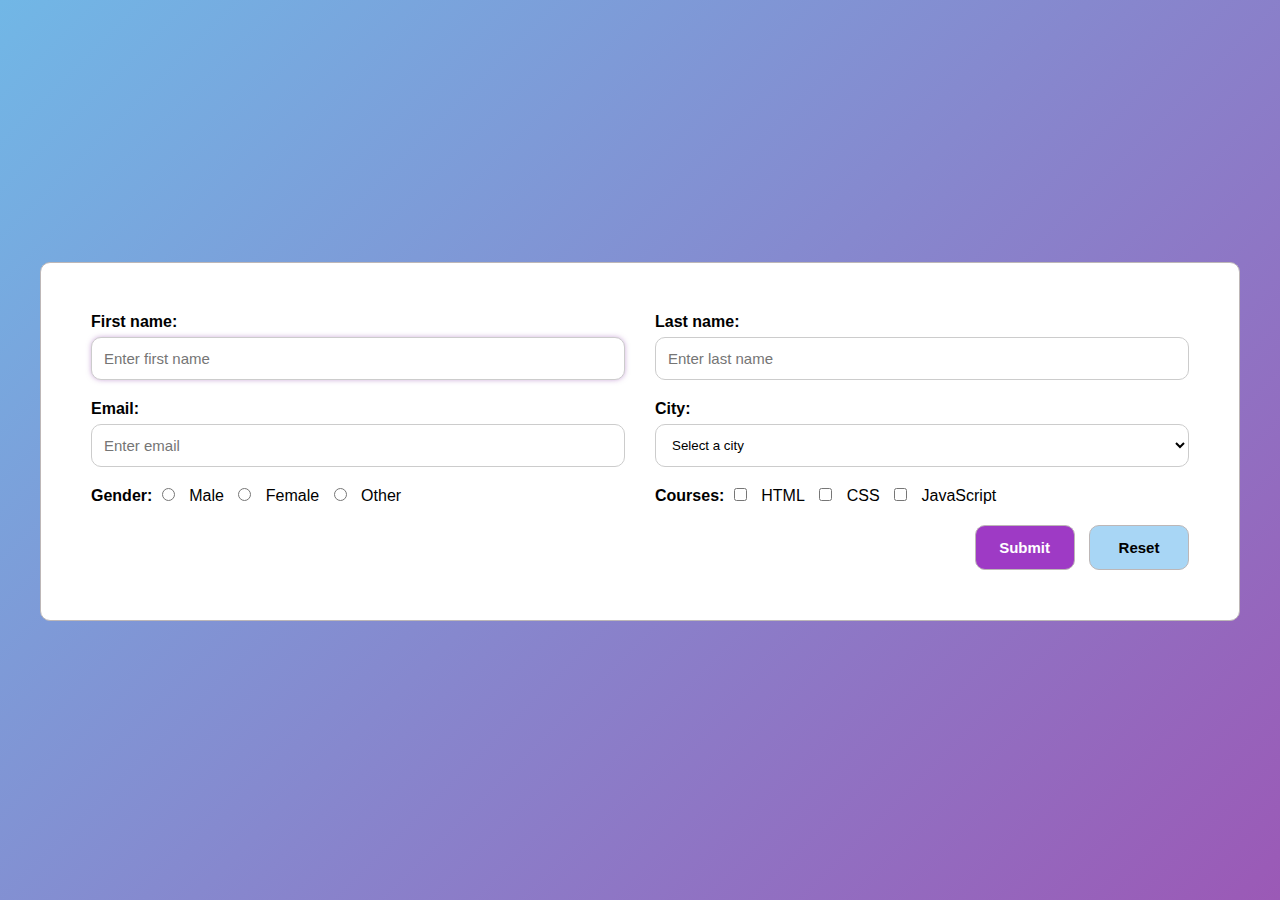
<file: index.html>
<!DOCTYPE html>
<html lang="en">
  <head>
    <meta charset="UTF-8" />
    <meta name="viewport" content="width=device-width, initial-scale=1.0" />
    <title>Form and Table</title>
    <link rel="stylesheet" href="style.css" />
  </head>
  <body>
    <div class="container">
      <form onsubmit="formSubmit(event)">
        <div class="form-row">
          <div class="first">
            <label for="fname">First name:</label>
            <input
              type="text"
              id="fname"
              name="fname"
              title="only text"
              placeholder="Enter first name"
              autofocus
            />
            <span id="firstNameError" class="error-message"></span>
          </div>
          <div class="last">
            <label for="lname">Last name:</label>
            <input
              type="text"
              id="lname"
              name="lname"
              title="only text"
              placeholder="Enter last name"
            />
            <span id="lastNameError" class="error-message"></span>
          </div>
        </div>
        <div class="form-row">
          <div class="email">
            <label for="email">Email:</label>
            <input
              type="email"
              id="email"
              name="email"
              placeholder="Enter email"
            />
            <span id="emailError" class="error-message"></span>
          </div>
          <div class="select">
            <label for="city">City:</label>
            <select name="city" id="city">
              <option value="" selected disabled hidden>Select a city</option>
              <option value="Delhi">Delhi</option>
              <option value="Bangalore">Bangalore</option>
              <option value="Mumbai">Mumbai</option>
              <option value="Chennai">Chennai</option>
              <option value="Jaipur">Jaipur</option>
            </select>
            <span id="cityError" class="error-message"></span>
          </div>
        </div>
        <div class="form-row">
          <div class="radio-group">
            <div class="radio-values">
              <label id="gender-label">Gender:</label>
              <input type="radio" id="male" value="Male" name="gender" />
              <label for="male" class="label">Male</label>
              <input type="radio" id="female" value="Female" name="gender" />
              <label for="female" class="label">Female</label>
              <input type="radio" id="other" value="Other" name="gender" />
              <label for="other" class="label">Other</label>
            </div>
            <span id="genderError" class="error-message"></span>
          </div>
          <div class="checkbox-group">
            <div class="checkbox-values">
              <label id="courses-label">Courses:</label>
              <input type="checkbox" id="html" name="courses" value="HTML" />
              <label for="html" class="label">HTML</label>
              <input type="checkbox" id="css" name="courses" value="CSS" />
              <label for="css" class="label">CSS</label>
              <input
                type="checkbox"
                id="js"
                name="courses"
                value="JavaScript"
              />
              <label for="js" class="label">JavaScript</label>
            </div>
            <span id="coursesError" class="error-message"></span>
          </div>
        </div>
        <div class="buttons">
          <button value="Submit" id="submitButton" type="submit">Submit</button>
          <input
            type="reset"
            value="Reset"
            id="resetButton"
            onclick="resetError()"
          />
        </div>
      </form>
    </div>
    <br />
    <div class="table">
      <table id="employee" style="display: none;">
        <thead>
          <tr>
            <th>S. No.</th>
            <th>First Name</th>
            <th>Last Name</th>
            <th>Email</th>
            <th>Gender</th>
            <th>City</th>
            <th>Courses</th>
            <th>Actions</th>
          </tr>
        </thead>
        <tbody></tbody>
      </table>
    </div>
    <script src="script.js"></script>
  </body>
</html>
</file>
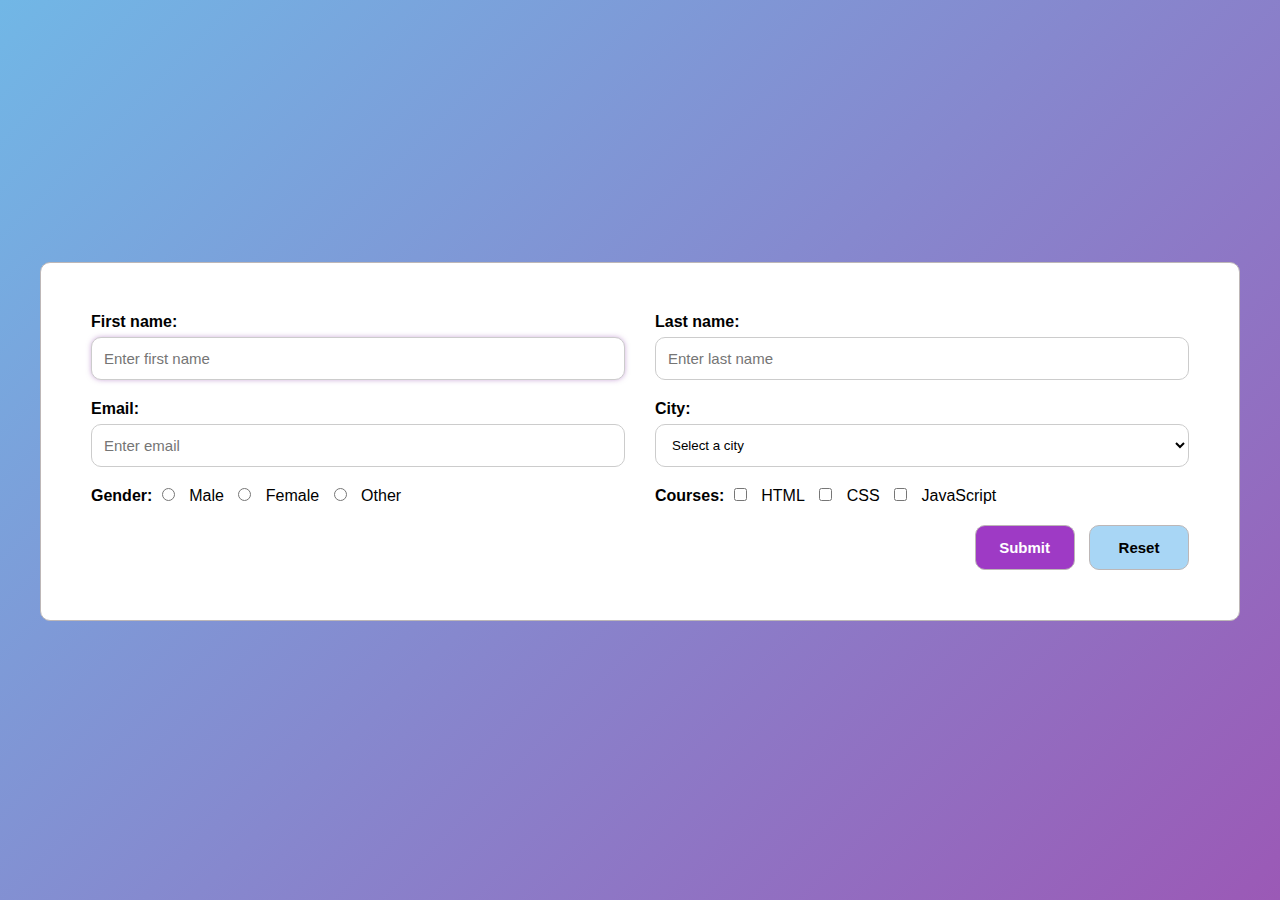
<file: htmlForm.html>
<!DOCTYPE html>
<html lang="en">
  <head>
    <meta charset="UTF-8" />
    <meta name="viewport" content="width=device-width, initial-scale=1.0" />
    <title>Form and Table</title>
    <link rel="stylesheet" href="formStyle.css" />
  </head>
  <body>
    <div class="container">
      <form onsubmit="formSubmit(event)">
        <div class="form-row">
          <div class="first">
            <label for="fname">First name:</label>
            <input
              type="text"
              id="fname"
              name="fname"
              title="only text"
              placeholder="Enter first name"
              autofocus
            />
            <span id="firstNameError" class="error-message"></span>
          </div>
          <div class="last">
            <label for="lname">Last name:</label>
            <input
              type="text"
              id="lname"
              name="lname"
              title="only text"
              placeholder="Enter last name"
            />
            <span id="lastNameError" class="error-message"></span>
          </div>
        </div>
        <div class="form-row">
          <div class="email">
            <label for="email">Email:</label>
            <input
              type="email"
              id="email"
              name="email"
              placeholder="Enter email"
            />
            <span id="emailError" class="error-message"></span>
          </div>
          <div class="select">
            <label for="city">City:</label>
            <select name="city" id="city">
              <option value="" selected disabled hidden>Select a city</option>
              <option value="Delhi">Delhi</option>
              <option value="Bangalore">Bangalore</option>
              <option value="Mumbai">Mumbai</option>
              <option value="Chennai">Chennai</option>
              <option value="Jaipur">Jaipur</option>
            </select>
            <span id="cityError" class="error-message"></span>
          </div>
        </div>
        <div class="form-row">
          <div class="radio-group">
            <div class="radio-values">
              <label id="gender-label">Gender:</label>
              <input type="radio" id="male" value="Male" name="gender" />
              <label for="male" class="label">Male</label>
              <input type="radio" id="female" value="Female" name="gender" />
              <label for="female" class="label">Female</label>
              <input type="radio" id="other" value="Other" name="gender" />
              <label for="other" class="label">Other</label>
            </div>
            <span id="genderError" class="error-message"></span>
          </div>
          <div class="checkbox-group">
            <div class="checkbox-values">
              <label id="courses-label">Courses:</label>
              <input type="checkbox" id="html" name="courses" value="HTML" />
              <label for="html" class="label">HTML</label>
              <input type="checkbox" id="css" name="courses" value="CSS" />
              <label for="css" class="label">CSS</label>
              <input
                type="checkbox"
                id="js"
                name="courses"
                value="JavaScript"
              />
              <label for="js" class="label">JavaScript</label>
            </div>
            <span id="coursesError" class="error-message"></span>
          </div>
        </div>
        <div class="buttons">
          <button value="Submit" id="submitButton" type="submit">Submit</button>
          <input
            type="reset"
            value="Reset"
            id="resetButton"
            onclick="resetError()"
          />
        </div>
      </form>
    </div>
    <br />
    <div class="table">
      <table id="employee" style="display: none;">
        <thead>
          <tr>
            <th>S. No.</th>
            <th>First Name</th>
            <th>Last Name</th>
            <th>Email</th>
            <th>Gender</th>
            <th>City</th>
            <th>Courses</th>
            <th>Actions</th>
          </tr>
        </thead>
        <tbody></tbody>
      </table>
    </div>
    <script src="submitForm.js"></script>
  </body>
</html>
</file>
<file: style.css>
* {
  margin: 0;
  padding: 0;
  box-sizing: border-box;
  font-family: sans-serif;
}

body {
  display: flex;
  flex-direction: column;
  height: 100vh;
  justify-content: center;
  align-items: center;
  background: linear-gradient(135deg, #71b7e6, #9b59b6);
}

.container {
  border: 1px solid #bdb7b7;
  width: 1200px;
  background: #fff;
  padding: 50px;
  border-radius: 10px;
}

.form-row {
  display: flex;
  gap: 30px;
  margin-bottom: 20px;
  flex-wrap: wrap;
  justify-content: space-between;
}

#fname {
  padding: 12px;
  font-size: 15px;
  border-radius: 10px;
  border: 1px solid #ccc;
  outline: none;
}

.first {
  flex: 1;
  display: flex;
  flex-direction: column;
  height: auto;
}

.first label {
  font-weight: 700;
  margin-bottom: 6px;
}

#lname {
  padding: 12px;
  font-size: 15px;
  border-radius: 10px;
  border: 1px solid #ccc;
  outline: none;
}

.last {
  flex: 1;
  display: flex;
  flex-direction: column;
  height: auto;
}

.last label {
  font-weight: 700;
  margin-bottom: 6px;
}

#email {
  padding: 12px;
  font-size: 15px;
  border-radius: 10px;
  border: 1px solid #ccc;
  outline: none;
}

.email {
  flex: 1;
  display: flex;
  flex-direction: column;
  height: auto;
}

.email label {
  font-weight: 700;
  margin-bottom: 6px;
}

.error-message {
  color: red;
  font-size: 0.9em;
  margin-left: 5px;
}

input:focus,
select:focus {
  border-color: #9b59b6;
  box-shadow: 0 0 5px rgba(155, 89, 182, 0.5);
}

select:focus-visible {
  outline: none;
}

select:invalid {
  color: #a19d9d;
}

option {
  color: #000;
}

.radio-group label,
.checkbox-group label {
  margin: 10px;
  font-weight: normal;
}

.buttons {
  text-align: right;
  margin: 10px 0 0 0;
}

.buttons #submitButton {
  border: 1px solid #bdb7b7;
  background-color: #9e3ac5;
  margin-right: 10px;
  height: 45px;
  width: 100px;
  border-radius: 10px;
  color: white;
  font-weight: 700;
  font-size: 15px;
  cursor: pointer;
}

.buttons #submitButton:hover {
  background-color: #bf62e4;
}

.buttons #resetButton:hover {
  background-color: #66bdf7;
}

.buttons #resetButton {
  border: 1px solid #bdb7b7;
  background-color: #a8d6f5;
  font-size: 15px;
  height: 45px;
  width: 100px;
  border-radius: 10px;
  font-weight: 700;
  cursor: pointer;
}

select {
  border: 1px solid #ccc;
  background-color: #fff;
  border-radius: 10px;
  margin: 0;
  padding: 12px;
  width: 100%;
}

#html, #css, #js, #male, #female, #other {
  cursor: pointer;
}

#gender-label {
  margin: 0;
  font-weight: 700;
  margin-right: 5px;
  margin-bottom: 6px;
}

.label {
  cursor: pointer;
}

#courses-label {
  margin: 0;
  font-weight: 700;
  margin-right: 5px;
  margin-bottom: 6px;
}

.radio-group {
  flex: 1;
  display: flex;
  flex-direction: column;
  justify-content: space-between;
}

.checkbox-group {
  flex: 1;
  display: flex;
  flex-direction: column;
  justify-content: space-between;
}

.select {
  display: flex;
  flex-direction: column;
  flex: 1;
}

.select label {
  font-weight: 700;
  margin-bottom: 6px;
  
}

td,
th,
table {
  border: 1px solid #ddd;
  border-collapse: separate;
  border-spacing: 0;
}

thead th {
  background-color: #c4c1c1;
  font-weight: 600;
}

table {
  margin-top: 100px;
  width: 1200px;
  border-radius: 10px;
  overflow: hidden;
}

tbody td {
  background-color: #fff !important;
  color: #333;
}

th,
td {
  margin: 2px;
  padding: 12px;
}

.table {
  display: flex;
  text-align: center;
}

.delete-btn {
  background-color: #e74c3c;
  color: white;
  border: 1px solid #bdb7b7;
  padding: 6px 14px;
  border-radius: 4px;
  cursor: pointer;
  font-weight: bold;
  transition: background 0.2s;
  cursor: pointer;
}

.delete-btn:hover {
  background-color: #c0392b;
}

.edit-btn {
  background-color: rgb(247, 247, 79);
  color: black;
  border: 1px solid #bdb7b7;
  padding: 6px 14px;
  border-radius: 4px;
  cursor: pointer;
  font-weight: bold;
  transition: background 0.2s;
  margin-right: 5px;
  cursor: pointer;
}

.edit-btn:hover {
  background-color: rgb(211, 211, 3);
}
</file>
<file: formStyle.css>
* {
  margin: 0;
  padding: 0;
  box-sizing: border-box;
  font-family: sans-serif;
}

body {
  display: flex;
  flex-direction: column;
  height: 100vh;
  justify-content: center;
  align-items: center;
  background: linear-gradient(135deg, #71b7e6, #9b59b6);
}

.container {
  border: 1px solid #bdb7b7;
  width: 1200px;
  background: #fff;
  padding: 50px;
  border-radius: 10px;
}

.form-row {
  display: flex;
  gap: 30px;
  margin-bottom: 20px;
  flex-wrap: wrap;
  justify-content: space-between;
}

#fname {
  padding: 12px;
  font-size: 15px;
  border-radius: 10px;
  border: 1px solid #ccc;
  outline: none;
}

.first {
  flex: 1;
  display: flex;
  flex-direction: column;
  height: auto;
}

.first label {
  font-weight: 700;
  margin-bottom: 6px;
}

#lname {
  padding: 12px;
  font-size: 15px;
  border-radius: 10px;
  border: 1px solid #ccc;
  outline: none;
}

.last {
  flex: 1;
  display: flex;
  flex-direction: column;
  height: auto;
}

.last label {
  font-weight: 700;
  margin-bottom: 6px;
}

#email {
  padding: 12px;
  font-size: 15px;
  border-radius: 10px;
  border: 1px solid #ccc;
  outline: none;
}

.email {
  flex: 1;
  display: flex;
  flex-direction: column;
  height: auto;
}

.email label {
  font-weight: 700;
  margin-bottom: 6px;
}

.error-message {
  color: red;
  font-size: 0.9em;
  margin-left: 5px;
}

input:focus,
select:focus {
  border-color: #9b59b6;
  box-shadow: 0 0 5px rgba(155, 89, 182, 0.5);
}

select:focus-visible {
  outline: none;
}

select:invalid {
  color: #a19d9d;
}

option {
  color: #000;
}

.radio-group label,
.checkbox-group label {
  margin: 10px;
  font-weight: normal;
}

.buttons {
  text-align: right;
  margin: 10px 0 0 0;
}

.buttons #submitButton {
  border: 1px solid #bdb7b7;
  background-color: #9e3ac5;
  margin-right: 10px;
  height: 45px;
  width: 100px;
  border-radius: 10px;
  color: white;
  font-weight: 700;
  font-size: 15px;
  cursor: pointer;
}

.buttons #submitButton:hover {
  background-color: #bf62e4;
}

.buttons #resetButton:hover {
  background-color: #66bdf7;
}

.buttons #resetButton {
  border: 1px solid #bdb7b7;
  background-color: #a8d6f5;
  font-size: 15px;
  height: 45px;
  width: 100px;
  border-radius: 10px;
  font-weight: 700;
  cursor: pointer;
}

select {
  border: 1px solid #ccc;
  background-color: #fff;
  border-radius: 10px;
  margin: 0;
  padding: 12px;
  width: 100%;
}

#html, #css, #js, #male, #female, #other {
  cursor: pointer;
}

#gender-label {
  margin: 0;
  font-weight: 700;
  margin-right: 5px;
  margin-bottom: 6px;
}

.label {
  cursor: pointer;
}

#courses-label {
  margin: 0;
  font-weight: 700;
  margin-right: 5px;
  margin-bottom: 6px;
}

.radio-group {
  flex: 1;
  display: flex;
  flex-direction: column;
  justify-content: space-between;
}

.checkbox-group {
  flex: 1;
  display: flex;
  flex-direction: column;
  justify-content: space-between;
}

.select {
  display: flex;
  flex-direction: column;
  flex: 1;
}

.select label {
  font-weight: 700;
  margin-bottom: 6px;
  
}

td,
th,
table {
  border: 1px solid #ddd;
  border-collapse: separate;
  border-spacing: 0;
}

thead th {
  background-color: #c4c1c1;
  font-weight: 600;
}

table {
  margin-top: 100px;
  width: 1200px;
  border-radius: 10px;
  overflow: hidden;
}

tbody td {
  background-color: #fff !important;
  color: #333;
}

th,
td {
  margin: 2px;
  padding: 12px;
}

.table {
  display: flex;
  text-align: center;
}

.delete-btn {
  background-color: #e74c3c;
  color: white;
  border: 1px solid #bdb7b7;
  padding: 6px 14px;
  border-radius: 4px;
  cursor: pointer;
  font-weight: bold;
  transition: background 0.2s;
  cursor: pointer;
}

.delete-btn:hover {
  background-color: #c0392b;
}

.edit-btn {
  background-color: rgb(247, 247, 79);
  color: black;
  border: 1px solid #bdb7b7;
  padding: 6px 14px;
  border-radius: 4px;
  cursor: pointer;
  font-weight: bold;
  transition: background 0.2s;
  margin-right: 5px;
  cursor: pointer;
}

.edit-btn:hover {
  background-color: rgb(211, 211, 3);
}
</file>
